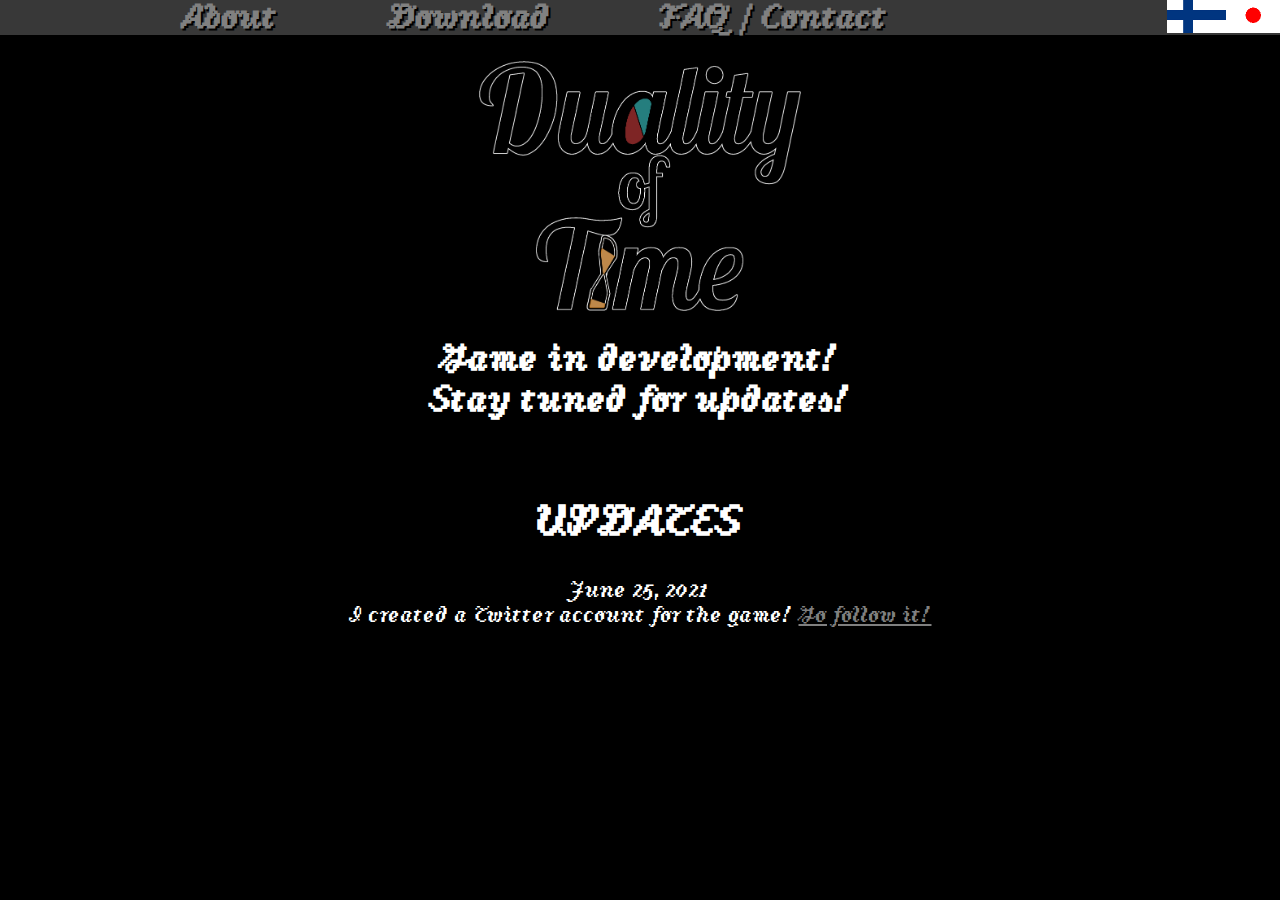
<file: index.html>
<!DOCTYPE HTML>

<html lang="en">
<head> 
	<!--basic stuff-->
	<title> Duality of Time</title>
	<!--meta tags-->
	 <meta charset="utf-8"/>
    <meta name="viewport" content="width=device-width, initial-scale=1, shrink-to-fit=no"/>
    <meta name="description" content="Duality of Time! The game with no tagline yet."/>
    <meta name="author" content="J. Allen"/>
	<!--linking-->
	<link rel="stylesheet" href="ENGindex.css" type="text/css"/>
	<link rel="apple-touch-icon" sizes="180x180" href="/apple-touch-icon.png"/>
   <link rel="icon" type="image/png" sizes="32x32" href="favicon-32x32.png"/>
   <link rel="icon" type="image/png" sizes="16x16" href="/favicon-16x16.png"/>
	<!--end of head-->
</head>
<body>
<!--navbar-->
	<div class="navbar">
		<h1>
			<a href="ENGindex.html" target=_blank>About</a>
		&nbsp;&nbsp;&nbsp;&nbsp;&nbsp;&nbsp;&nbsp;&nbsp;&nbsp;
			<a href="ENGdownload.html" target=_blank>Download</a>
		&nbsp;&nbsp;&nbsp;&nbsp;&nbsp;&nbsp;&nbsp;&nbsp;&nbsp;
			<a href="ENGcontact.html" target=_blank>FAQ / Contact</a>
		&nbsp;&nbsp;&nbsp;&nbsp;&nbsp;&nbsp;&nbsp;&nbsp;&nbsp;
			<a href="JPindex.html" target=_blank>
			<img class=langswitch src="日本語icon.png" class=center alt="日本語">
			</a>
			<a href="FIIndex.html" target=_blank>
			<img class=langswitch src="FIicon.png" class=center alt="Suomi" style=border: 2px solid black;>
			</a>
		</h1>
	</div>
<!--/navbar-->
<!--logo-->
	<img id=logo src="logo.png" class=center alt="Duality of Time!" width="322.660098" height="250">
	<h1 style=font-size class=mainannouncehead>Game in development! <br> Stay tuned for updates!</h1>
	<br>
	<h1 style="font-size:3em" class=mainannouncehead>UPDATES</h1>
	<p class=bodytext>
		June 25, 2021
		<br>I created a Twitter account for the game! <a href=https://twitter.com/time_duality_en target=_blank><u>Go follow it!</u></a>
	</p>
</body>
</html>
</file>
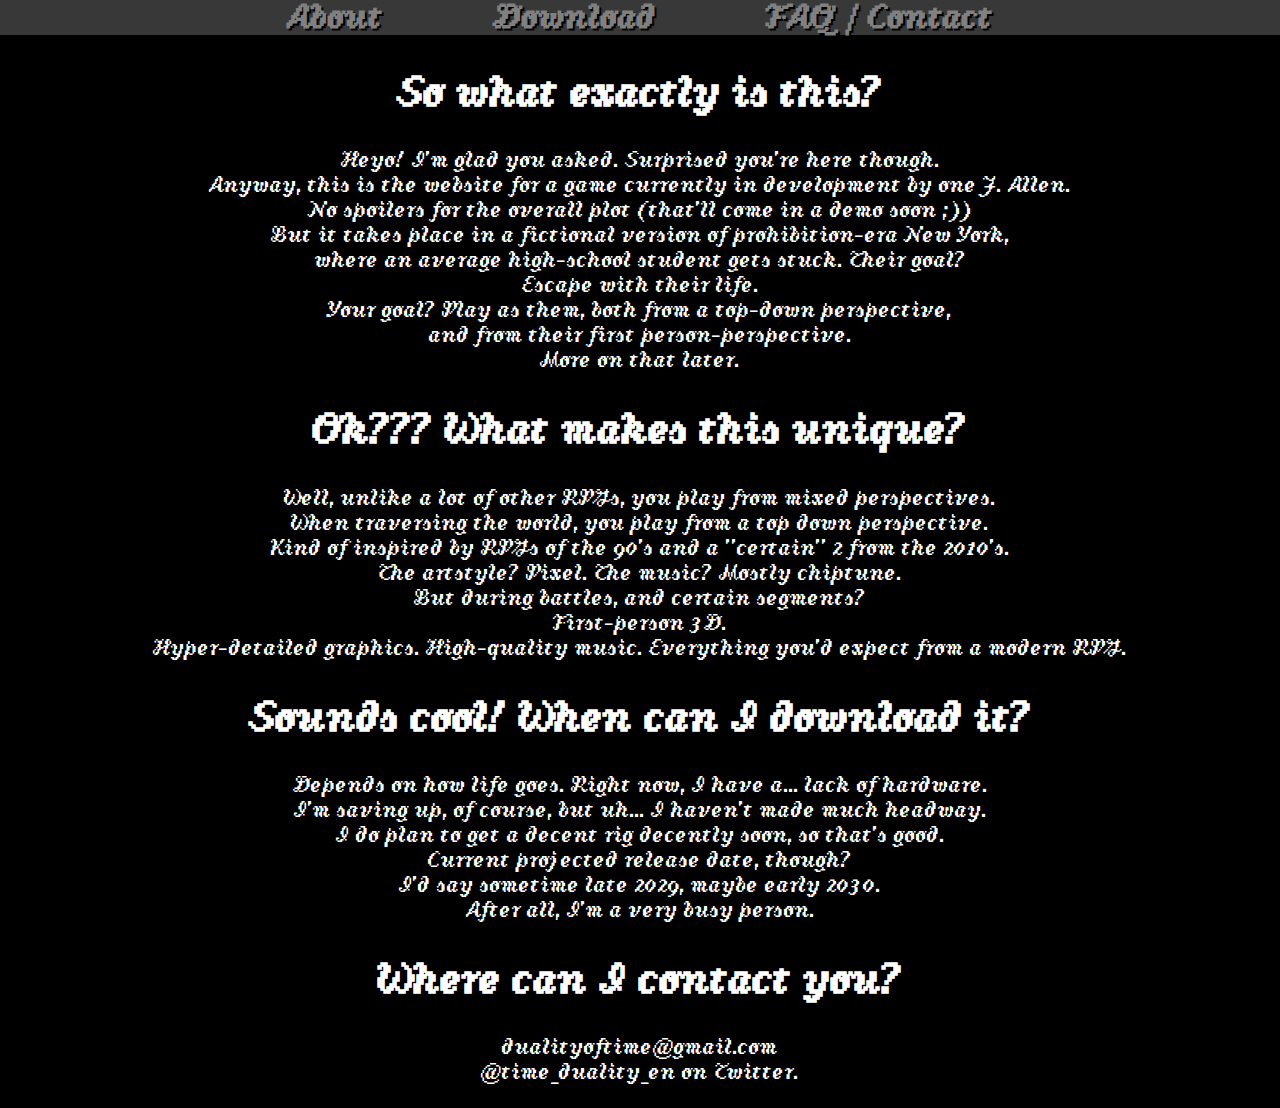
<file: contact.html>
<!DOCTYPE HTML>

<html lang="en">
<head> 
	<!--basic stuff-->
	<title>Duality of Time - FAQ</title>
	<!--meta tags-->
	 <meta charset="utf-8"/>
    <meta name="viewport" content="width=device-width, initial-scale=1, shrink-to-fit=no"/>
    <meta name="description" content="Duality of Time! The game with no tagline yet."/>
    <meta name="author" content="J. Allen"/>
	<!--linking-->
	<link rel="stylesheet" href="index.css" type="text/css"/>
	<link rel="apple-touch-icon" sizes="180x180" href="/apple-touch-icon.png"/>
   <link rel="icon" type="image/png" sizes="32x32" href="favicon-32x32.png"/>
   <link rel="icon" type="image/png" sizes="16x16" href="/favicon-16x16.png"/>
	<!--end of head-->
	</head>
<body>
<!--navbar-->
	<div class="navbar">
		<h1>
			<a href="index.html" target=_blank>About</a>
		&nbsp;&nbsp;&nbsp;&nbsp;&nbsp;&nbsp;&nbsp;&nbsp;&nbsp;
			<a href="download.html" target=_blank>Download</a>
		&nbsp;&nbsp;&nbsp;&nbsp;&nbsp;&nbsp;&nbsp;&nbsp;&nbsp;
			<a href="contact.html" target=_blank>FAQ / Contact</a>
		</h1>
	</div>
<!--/navbar-->
	
<!--FAQ-->
	<h1 class=mainannouncehead>So what exactly is this?</h1>
	<p class=bodytext>
		Heyo! I'm glad you asked. Surprised you're here though. 
		<br> Anyway, this is the website for a game currently in development by one J. Allen.
		<br> No spoilers for the overall plot (that'll come in a demo soon ;))
		<br> But it takes place in a fictional version of prohibition-era New York, <br>
	where an average high-school student gets stuck. Their goal?
		<br> Escape with their life. 
		<br> Your goal? Play as them, both from a top-down perspective,
		<br>and from their first person-perspective.
		<br> More on that later.
		<br>
	</p>
	<h1 class=mainannouncehead>Ok??? What makes this unique?</h1>
		<p class=bodytext>
		Well, unlike a lot of other RPGs, you play from mixed perspectives.
		<br> When traversing the world, you play from a top down perspective.
		<br> Kind of inspired by RPGs of the 90's and a "certain" 2 from the 2010's.
		<br> The artstyle? Pixel. The music? Mostly chiptune.
		<br> But during battles, and certain segments?
		<br> First-person 3D. 
		<br> Hyper-detailed graphics. High-quality music. Everything you'd expect from a modern RPG.
	</p>
	<h1 class=mainannouncehead>Sounds cool! When can I download it?</h1>
		<p class=bodytext>
			Depends on how life goes. Right now, I have a... lack of hardware.
			<br> I'm saving up, of course, but uh... I haven't made much headway.
			<br> I do plan to get a decent rig decently soon, so that's good.
			<br> Current projected release date, though? 
			<br> I'd say sometime late 2029, maybe early 2030.
			<br> After all, I'm a very busy person.
	</p>
	<h1 class=mainannouncehead>Where can I contact you?</h1>
	<p class=bodytext>
		dualityoftime@gmail.com
		<br>
		@time_duality_en on Twitter.
	</p>
</body>
</html>
</file>
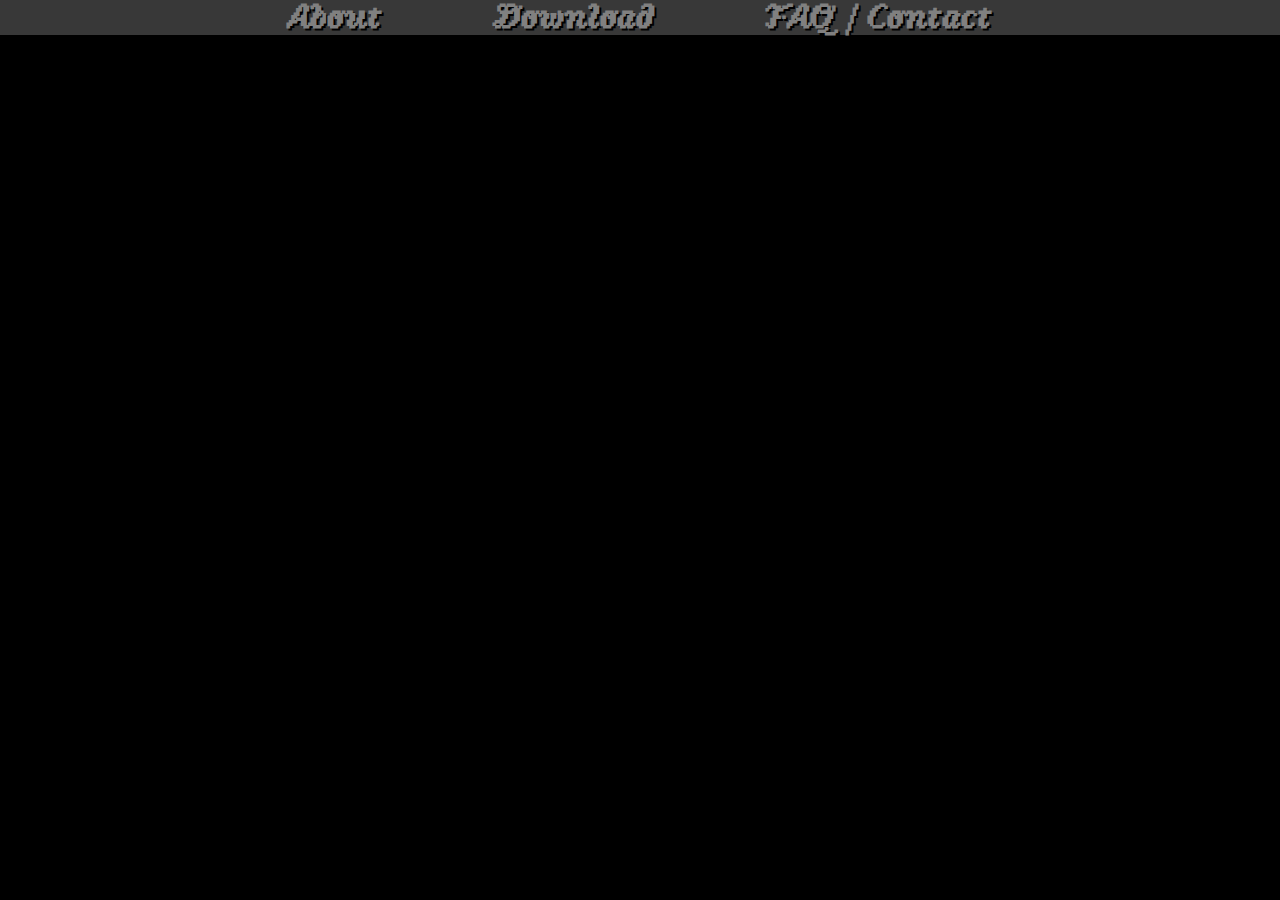
<file: download.html>
<!DOCTYPE HTML>

<html lang="en">
<head> 
	<!--basic stuff-->
	<title>Duality of Time - Download!</title>
	<!--meta tags-->
	 <meta charset="utf-8"/>
    <meta name="viewport" content="width=device-width, initial-scale=1, shrink-to-fit=no"/>
    <meta name="description" content="Duality of Time! The game with no tagline yet."/>
    <meta name="author" content="J. Allen"/>
	<!--linking-->
	<link rel="stylesheet" href="index.css" type="text/css"/>
	<link rel="apple-touch-icon" sizes="180x180" href="/apple-touch-icon.png"/>
   <link rel="icon" type="image/png" sizes="32x32" href="favicon-32x32.png"/>
   <link rel="icon" type="image/png" sizes="16x16" href="/favicon-16x16.png"/>
	<!--end of head-->
	</head>
<body>
<!--navbar-->
	<div class="navbar">
		<h1>
			<a href="index.html" target=_blank>About</a>
		&nbsp;&nbsp;&nbsp;&nbsp;&nbsp;&nbsp;&nbsp;&nbsp;&nbsp;
			<a href="download.html" target=_blank>Download</a>
		&nbsp;&nbsp;&nbsp;&nbsp;&nbsp;&nbsp;&nbsp;&nbsp;&nbsp;
			<a href="contact.html" target=_blank>FAQ / Contact</a>
		</h1>
	</div>
<!--/navbar-->
</body>
</html>
</file>
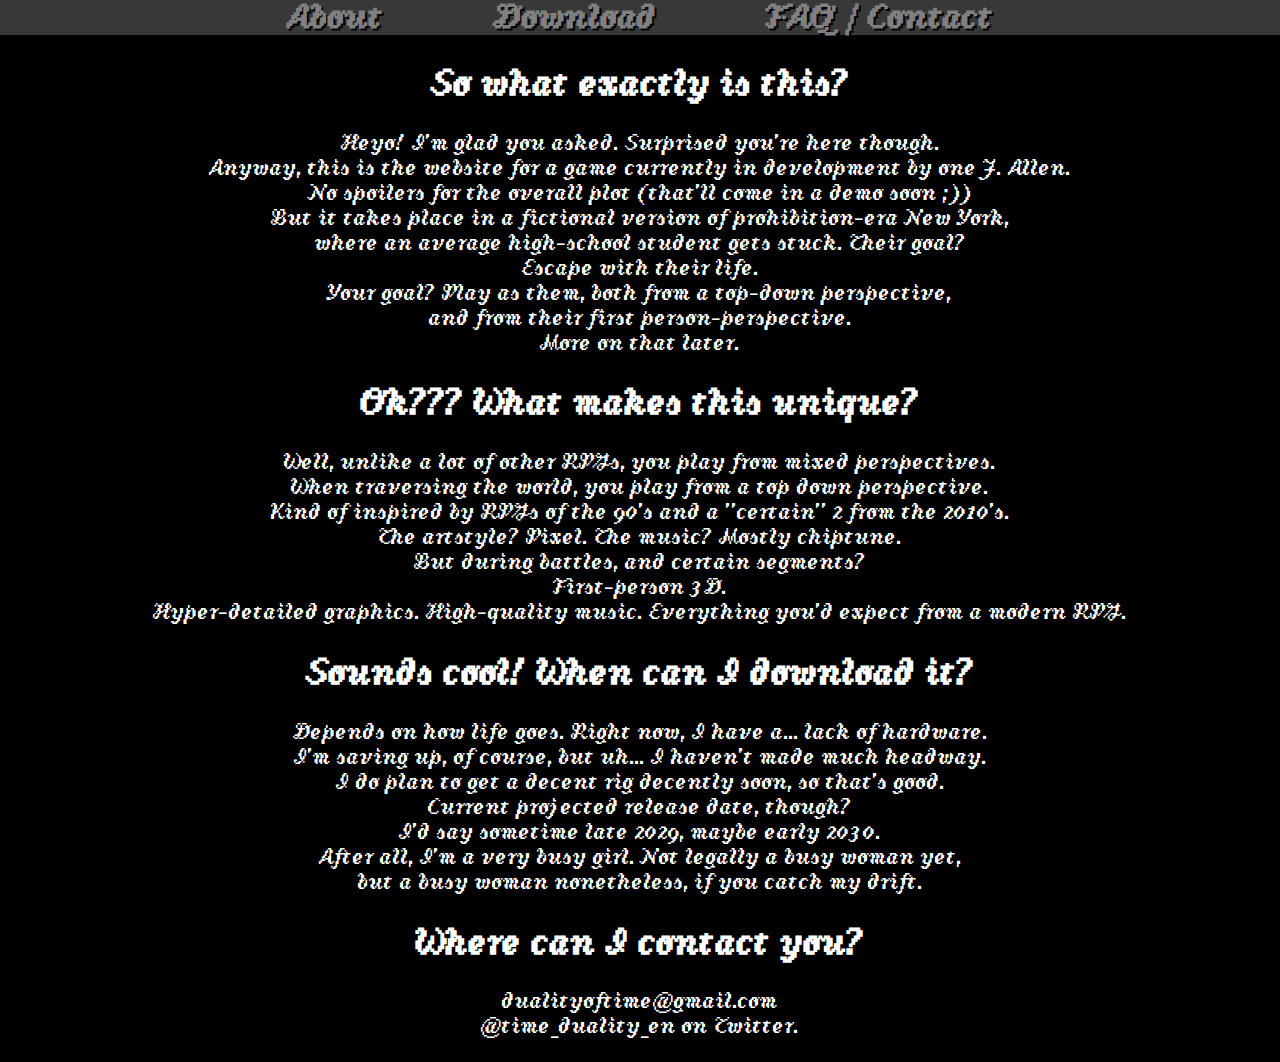
<file: ENGcontact.html>
<!DOCTYPE HTML>

<html lang="en">
<head> 
	<!--basic stuff-->
	<title>Duality of Time - FAQ</title>
	<!--meta tags-->
	 <meta charset="utf-8"/>
    <meta name="viewport" content="width=device-width, initial-scale=1, shrink-to-fit=no"/>
    <meta name="description" content="Duality of Time! The game with no tagline yet."/>
    <meta name="author" content="J. Allen"/>
	<!--linking-->
	<link rel="stylesheet" href="ENGindex.css" type="text/css"/>
	<link rel="apple-touch-icon" sizes="180x180" href="/apple-touch-icon.png"/>
   <link rel="icon" type="image/png" sizes="32x32" href="favicon-32x32.png"/>
   <link rel="icon" type="image/png" sizes="16x16" href="/favicon-16x16.png"/>
	<!--end of head-->
	</head>
<body>
<!--navbar-->
	<div class="navbar">
		<h1>
			<a href="ENGindex.html" target=_blank>About</a>
		&nbsp;&nbsp;&nbsp;&nbsp;&nbsp;&nbsp;&nbsp;&nbsp;&nbsp;
			<a href="ENGdownload.html" target=_blank>Download</a>
		&nbsp;&nbsp;&nbsp;&nbsp;&nbsp;&nbsp;&nbsp;&nbsp;&nbsp;
			<a href="ENGcontact.html" target=_blank>FAQ / Contact</a>
		</h1>
	</div>
<!--/navbar-->
	
<!--FAQ-->
	<h1 class=mainannouncehead>So what exactly is this?</h1>
	<p class=bodytext>
		Heyo! I'm glad you asked. Surprised you're here though. 
		<br> Anyway, this is the website for a game currently in development by one J. Allen.
		<br> No spoilers for the overall plot (that'll come in a demo soon ;))
		<br> But it takes place in a fictional version of prohibition-era New York, <br>
	where an average high-school student gets stuck. Their goal?
		<br> Escape with their life. 
		<br> Your goal? Play as them, both from a top-down perspective,
		<br>and from their first person-perspective.
		<br> More on that later.
		<br>
	</p>
	<h1 class=mainannouncehead>Ok??? What makes this unique?</h1>
		<p class=bodytext>
		Well, unlike a lot of other RPGs, you play from mixed perspectives.
		<br> When traversing the world, you play from a top down perspective.
		<br> Kind of inspired by RPGs of the 90's and a "certain" 2 from the 2010's.
		<br> The artstyle? Pixel. The music? Mostly chiptune.
		<br> But during battles, and certain segments?
		<br> First-person 3D. 
		<br> Hyper-detailed graphics. High-quality music. Everything you'd expect from a modern RPG.
	</p>
	<h1 class=mainannouncehead>Sounds cool! When can I download it?</h1>
		<p class=bodytext>
			Depends on how life goes. Right now, I have a... lack of hardware.
			<br> I'm saving up, of course, but uh... I haven't made much headway.
			<br> I do plan to get a decent rig decently soon, so that's good.
			<br> Current projected release date, though? 
			<br> I'd say sometime late 2029, maybe early 2030.
			<br> After all, I'm a very busy girl. Not legally a busy woman yet,
			<br> but a busy woman nonetheless, if you catch my drift.
	</p>
	<h1 class=mainannouncehead>Where can I contact you?</h1>
	<p class=bodytext>
		dualityoftime@gmail.com
		<br>
		@time_duality_en on Twitter.
	</p>
</body>
</html>
</file>
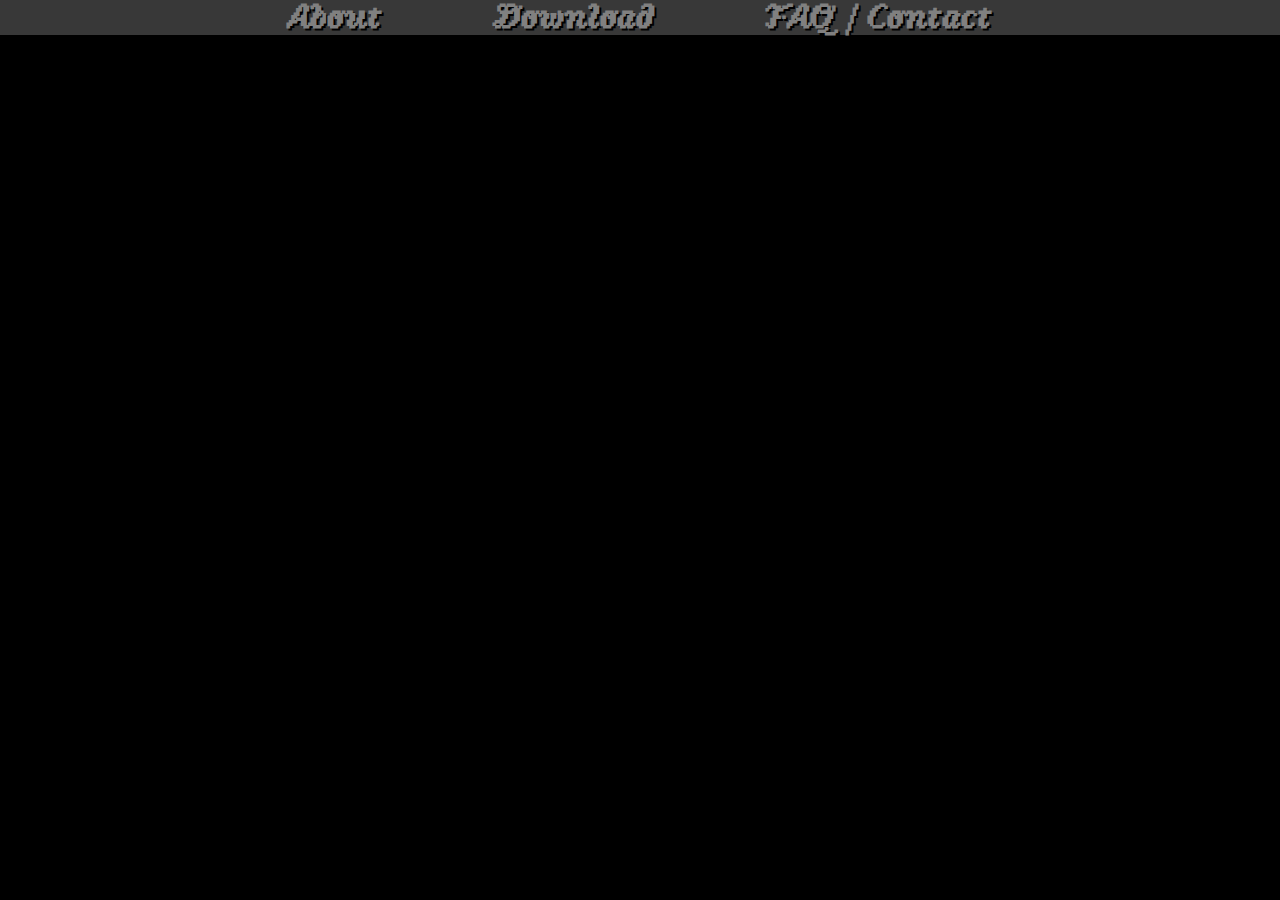
<file: ENGdownload.html>
<!DOCTYPE HTML>

<html lang="en">
<head> 
	<!--basic stuff-->
	<title>Duality of Time - Download!</title>
	<!--meta tags-->
	 <meta charset="utf-8"/>
    <meta name="viewport" content="width=device-width, initial-scale=1, shrink-to-fit=no"/>
    <meta name="description" content="Duality of Time! The game with no tagline yet."/>
    <meta name="author" content="J. Allen"/>
	<!--linking-->
	<link rel="stylesheet" href="ENGindex.css" type="text/css"/>
	<link rel="apple-touch-icon" sizes="180x180" href="/apple-touch-icon.png"/>
   <link rel="icon" type="image/png" sizes="32x32" href="favicon-32x32.png"/>
   <link rel="icon" type="image/png" sizes="16x16" href="/favicon-16x16.png"/>
	<!--end of head-->
	</head>
<body>
<!--navbar-->
	<div class="navbar">
		<h1>
			<a href="ENGindex.html" target=_blank>About</a>
		&nbsp;&nbsp;&nbsp;&nbsp;&nbsp;&nbsp;&nbsp;&nbsp;&nbsp;
			<a href="ENGdownload.html" target=_blank>Download</a>
		&nbsp;&nbsp;&nbsp;&nbsp;&nbsp;&nbsp;&nbsp;&nbsp;&nbsp;
			<a href="ENGcontact.html" target=_blank>FAQ / Contact</a>
		</h1>
	</div>
<!--/navbar-->
</body>
</html>
</file>
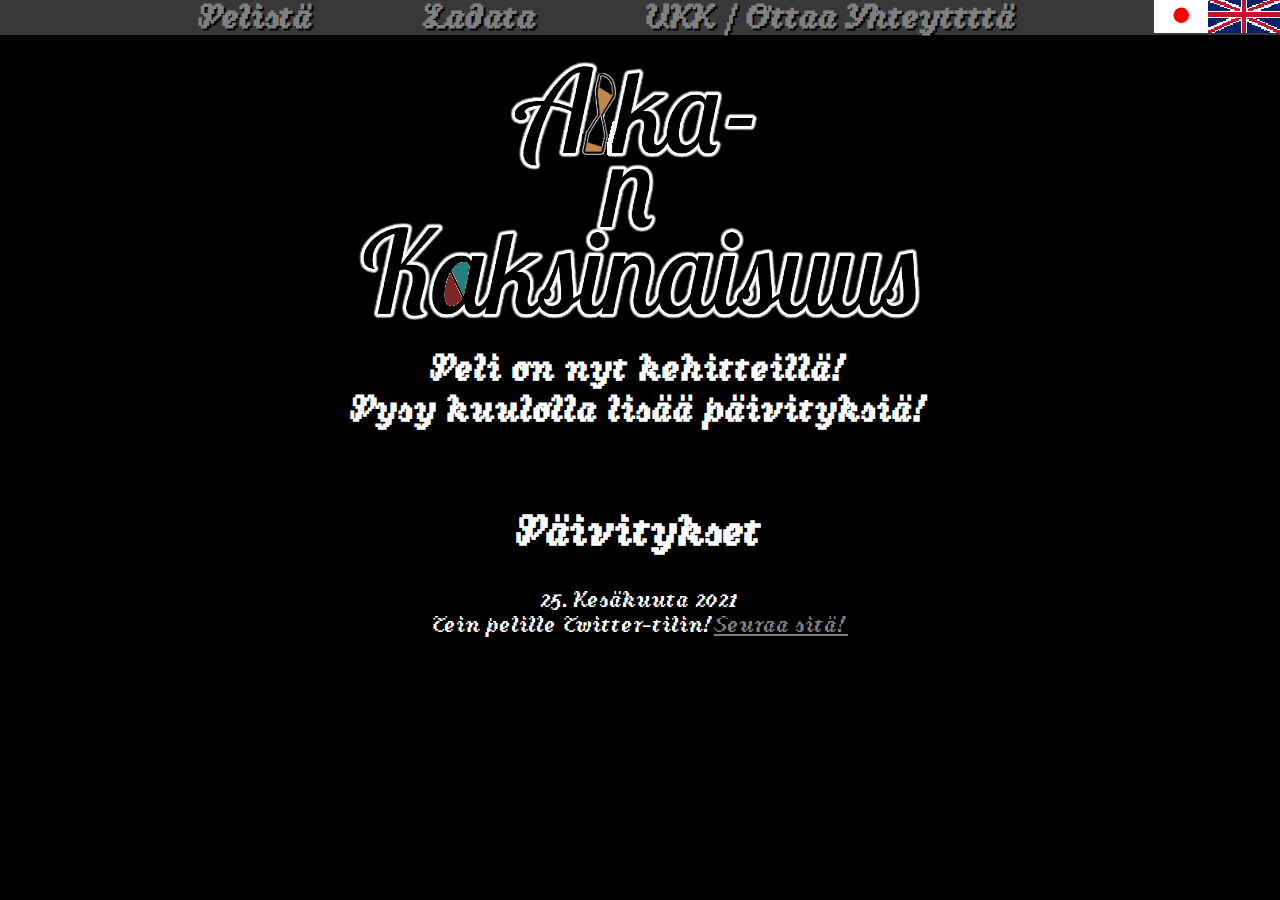
<file: FIIndex.html>
<!DOCTYPE HTML>

<html lang="fi">
<head> 
	<!--basic stuff-->
	<title>Aikan Kaksinaisuus</title>
	<!--meta tags-->
	 <meta charset="utf-8"/>
    <meta name="viewport" content="width=device-width, initial-scale=1, shrink-to-fit=no"/>
    <meta name="description" content="Duality of Time! The game with no tagline yet."/>
    <meta name="author" content="J. Allen"/>
	<!--linking-->
	<link rel="stylesheet" href="ENGindex.css" type="text/css"/>
	<link rel="apple-touch-icon" sizes="180x180" href="/apple-touch-icon.png"/>
   <link rel="icon" type="image/png" sizes="32x32" href="favicon-32x32.png"/>
   <link rel="icon" type="image/png" sizes="16x16" href="/favicon-16x16.png"/>
	<!--end of head-->
</head>
<body>
<!--navbar-->
	<div class="navbar">
		<h1>
		&nbsp;&nbsp;&nbsp;&nbsp;&nbsp;&nbsp;&nbsp;&nbsp;&nbsp;&nbsp;&nbsp;&nbsp;&nbsp;&nbsp;&nbsp;
			<a href="index.html" target=_blank>Pelistä</a>
		&nbsp;&nbsp;&nbsp;&nbsp;&nbsp;&nbsp;&nbsp;&nbsp;&nbsp;
			<a href="download.html" target=_blank>Ladata</a>
		&nbsp;&nbsp;&nbsp;&nbsp;&nbsp;&nbsp;&nbsp;&nbsp;&nbsp;
			<a href="contact.html" target=_blank>UKK / Ottaa Yhteyttttä</a>
		&nbsp;&nbsp;&nbsp;&nbsp;&nbsp;&nbsp;&nbsp;&nbsp;&nbsp;
			<a href="ENGindex.html" target=_blank>
			<img class=langswitch src="englishicon.png" class=center alt="English">
			</a>
			<a href="JPindex.html" target=_blank>
			<img class=langswitch src="日本語icon.png" class=center alt="日本語" style=border: 2px solid black;>
			</a>
		</h1>
	</div>
<!--/navbar-->
<!--logo-->
	<img id=logo src="logoSuomi.png" class=center alt="Aikan Kaksinaisuus" width="562" height="260">
	<h1 style=font-size class=mainannouncehead>Peli on nyt kehitteillä!<br>Pysy kuulolla lisää päivityksiä!</h1>
	<br>
	<h1 style="font-size:3em" class=mainannouncehead>Päivitykset</h1>
	<p class=bodytext>
		25. Kesäkuuta 2021
		<br>Tein pelille Twitter-tilin!<a href=https://twitter.com/time_duality_en target=_blank><u>Seuraa sitä!</u></a>
	</p>
</body>
</html>
</file>
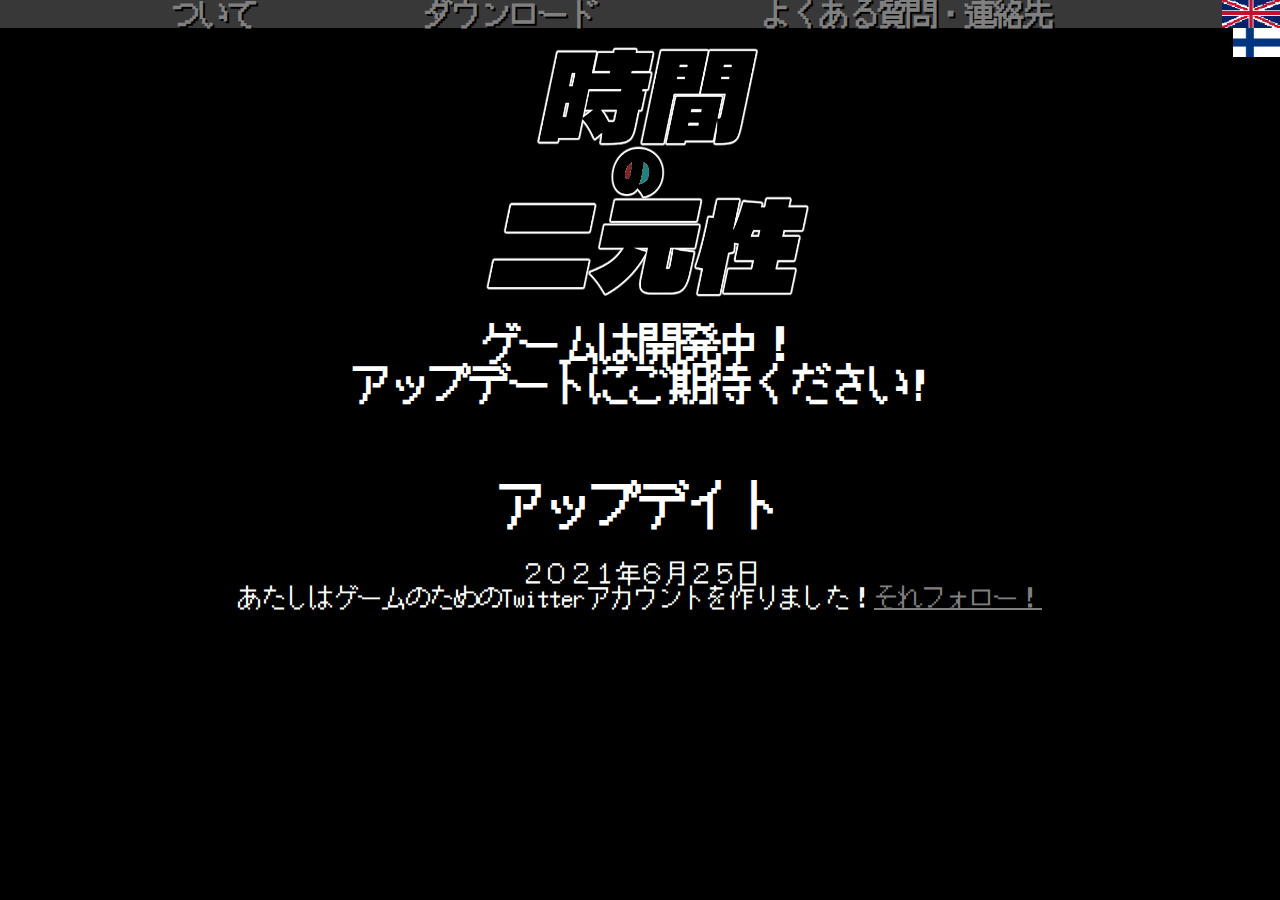
<file: JPindex.html>
<!DOCTYPE HTML>

<html lang="ja">
<head> 
	<!--basic stuff-->
	<title>時間の二元性</title>
	<!--meta tags-->
	 <meta charset="utf-8"/>
    <meta name="viewport" content="width=device-width, initial-scale=1, shrink-to-fit=no"/>
    <meta name="description" content="Duality of Time! The game with no tagline yet."/>
    <meta name="author" content="J. Allen"/>
	<!--linking-->
	<link rel="stylesheet" href="JPindex.css" type="text/css"/>
	<link rel="apple-touch-icon" sizes="180x180" href="/apple-touch-icon.png"/>
   <link rel="icon" type="image/png" sizes="32x32" href="favicon-32x32.png"/>
   <link rel="icon" type="image/png" sizes="16x16" href="/favicon-16x16.png"/>
	<!--end of head-->
</head>
<body>
<!--navbar-->
	<div class="navbar">
		<h1>
			&nbsp;&nbsp;&nbsp;&nbsp;&nbsp;&nbsp;&nbsp;&nbsp;&nbsp;
			<a href="index.html" target=_blank>ついて</a>
		&nbsp;&nbsp;&nbsp;&nbsp;&nbsp;&nbsp;&nbsp;&nbsp;&nbsp;
			<a href="download.html" target=_blank>ダウンロード
</a>
		&nbsp;&nbsp;&nbsp;&nbsp;&nbsp;&nbsp;&nbsp;&nbsp;&nbsp;
			<a href="contact.html" target=_blank>よくある質問・連絡先</a>
		&nbsp;&nbsp;&nbsp;&nbsp;&nbsp;&nbsp;&nbsp;&nbsp;&nbsp;
			<a href="ENGindex.html" target=_blank>
			<img class=langswitch src="englishicon.png" class=center alt="English" >
			</a>
			<a href="FIIndex.html" target=_blank>
			<img class=langswitch src="FIicon.png" class=center alt="Suomi">
			</a>
		</h1>
	</div>
<!--/navbar-->
<!--logo-->
	<img id=logo src="logoJP.png" class=center alt="Duality of Time!" width="322.660098" height="250">
	<h1 style=font-size class=mainannouncehead>ゲームは開発中！<br> アップデートにご期待ください!</h1>
	<br>
	<h1 style="font-size:3em" class=mainannouncehead>アップデイト</h1>
	<p class=bodytext>
		２０２１年６月２５日
		<br>あたしはゲームのためのTwitterアカウントを作りました！<a href=https://twitter.com/time_duality_en target=_blank><u>それフォロー！</u></a>
	</p>
</body>
</html>
</file>
<file: ENGindex.css>
@font-face {
  font-family: pog;
  src: url(latin.ttf) format("truetype");
}


body {background-color: #000000;
  overflow-wrap: break-word;
}
body, html{
  margin:0;
  padding:0;
}
.center {
  display: block;
  margin-left: auto;
  margin-right: auto;
}
 

/*Navbar begin*/
.langswitch{
float: right;
margin-right: 0px;


}
.navbar {
	font-family: "pog", "Courier New", monospace;
	background-color:#383838;
	width=100%;
	height=12.5em;
	margin-top: -1.5em;
	text-align: center;
	text-decoration: none;
	font-size: 1.2em;
	text-shadow: 2px 2px #000000;

}

/* unvisited link */
a:link {
  color: grey;
	text-decoration: none;
}

/* visited link */
a:visited {
  color: grey;
	text-decoration: none;
}

/* mouse over link */
 a:hover {
  color: silver;
	text-decoration: none;
}

/* selected link */
a:active {
  color: grey;
	text-decoration: none;
}

/* Navbar End*/
#logo{
	margin-left: auto;
	margin-right: auto;}
/* Main Body */
.mainannouncehead{
	color: white;
	font-size: 2.5em;
	font-family: "pog", "Courier New", monospace;
	text-align: center;}
.bodytext{
	color: white;
	font-size: 1.5em;
	font-family: "pog", "Courier New", monospace;
	text-align: center;}
	
}
	
	
	
	
	
	
	
	
	
	
	
	
	
}
</file>
<file: index.css>
@font-face {
  font-family: pog;
  src: url(custom.ttf) format("truetype");
}


body {background-color: #000000;
  overflow-wrap: break-word;
}
body, html{
  margin:0;
  padding:0;
}
.center {
  display: block;
  margin-left: auto;
  margin-right: auto;
}
 

/*Navbar begin*/
.navbar {
	font-family: "pog", "Courier New", monospace;
	background-color:#383838;
	width=100%;
	height=12.5em;
	margin-top: -1.5em;
	text-align: center;
	text-decoration: none;
	font-size: 1.2em;
	text-shadow: 2px 2px #000000;

}

/* unvisited link */
.navbar a:link {
  color: grey;
	text-decoration: none;
}

/* visited link */
.navbar a:visited {
  color: grey;
	text-decoration: none;
}

/* mouse over link */
.navbar a:hover {
  color: silver;
	text-decoration: none;
}

/* selected link */
.navbar a:active {
  color: grey;
	text-decoration: none;
}

/* Navbar End*/
#logo{
	margin-left: 38%;}
/* Main Body */
.mainannouncehead{
	color: white;
	font-size: 3em;
	font-family: "pog", "Courier New", monospace;
	text-align: center;}
.bodytext{
	color: white;
	font-size: 1.5em;
	font-family: "pog", "Courier New", monospace;
	text-align: center;}
	
}
	
	
	
	
	
	
	
	
	
	
	
	
	
}
</file>
<file: JPindex.css>
@font-face {
  font-family: pog;
  src: url(jp.ttf) format("truetype");
}

body {background-color: #000000;
  overflow-wrap: break-word;
}
body, html{
  margin:0;
  padding:0;
}
.center {
  display: block;
  margin-left: auto;
  margin-right: auto;
}
 

/*Navbar begin*/
.langswitch{
float: right;
margin-right: 0px;
height: 1em;
}
.navbar {
	font-family: "pog", "Courier New", monospace;
	background-color:#383838;
	width=100%;
	height=5%;
	margin-top: -1.4em;
	text-align: center;
	text-decoration: none;
	font-size: 0.9em;
	text-shadow: 2px 2px #000000;

}

/* unvisited link */
a:link {
  color: grey;
	text-decoration: none;
}

/* visited link */
a:visited {
  color: grey;
	text-decoration: none;
}

/* mouse over link */
 a:hover {
  color: silver;
	text-decoration: none;
}

/* selected link */
a:active {
  color: grey;
	text-decoration: none;
}

/* Navbar End*/
#logo{
	margin-left: 38%;}
/* Main Body */
.mainannouncehead{
	color: white;
	font-size: 2.5em;
	font-family: "pog", "Courier New", monospace;
	text-align: center;}
.bodytext{
	color: white;
	font-size: 1.5em;
	font-family: "pog", "Courier New", monospace;
	text-align: center;}
	
}
	
	
	
	
	
	
	
	
	
	
	
	
	
}
</file>
